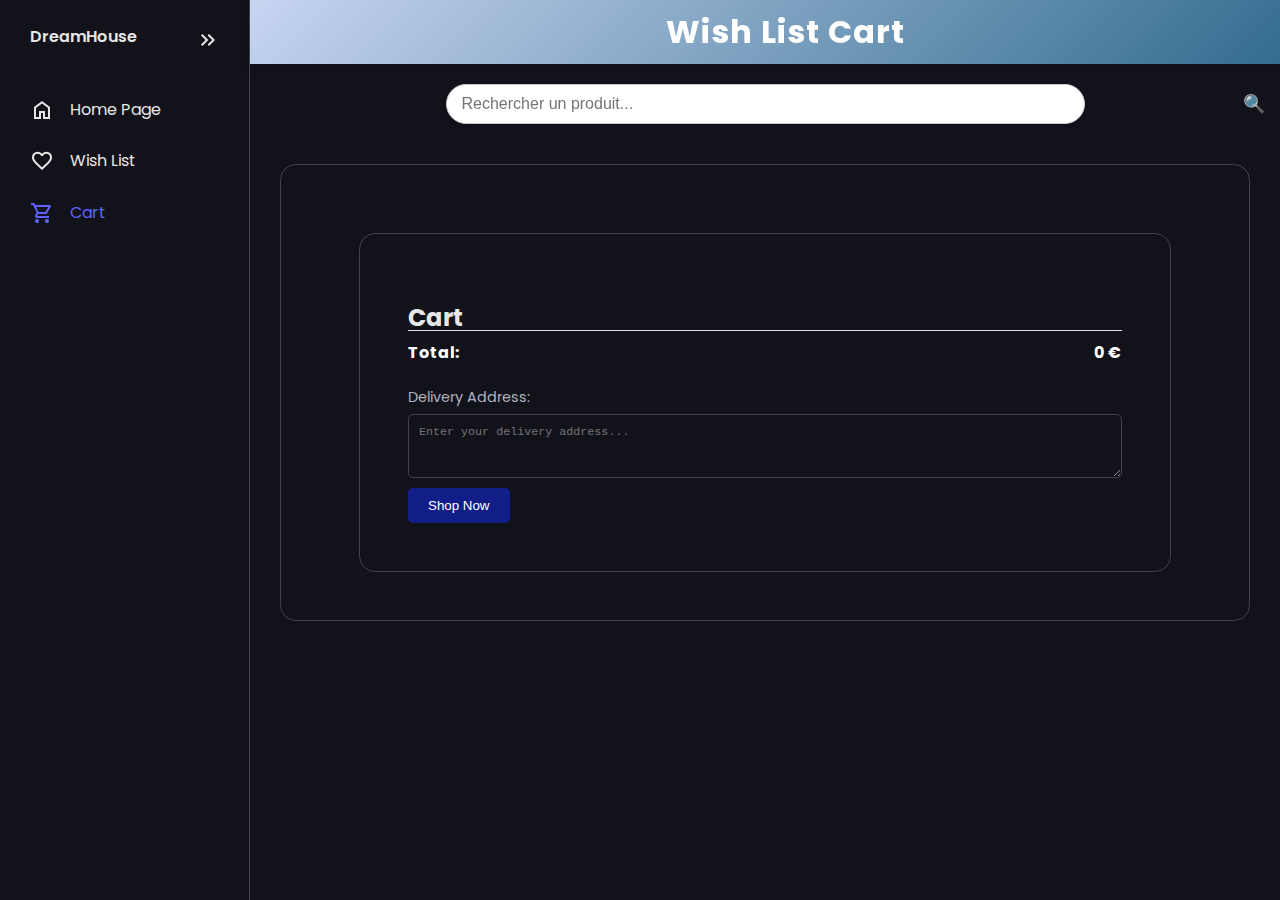
<file: HTML/CART.html>
<!DOCTYPE html>
<html lang="en">
<head>
    <meta charset="UTF-8">
    <meta name="viewport" content="width=device-width, initial-scale=1.0">
    <link rel="stylesheet" href="https://fonts.googleapis.com/icon?family=Material+Icons">
    <link rel="stylesheet" href="../CSS/CART.css">
    <title>CART</title>
</head>
<body>
    <!--------------------------------------THE-NAV-BAR-------------------------------------->
    <nav id="sidebar">
       <ul>
        <li>
            <span class="logo">DreamHouse</span>
            <button id="toggle-btn" class="rotate">
                <svg xmlns="http://www.w3.org/2000/svg" height="24px" viewBox="0 -960 960 960" width="24px" fill="#e8eaed"><path d="M440-240 200-480l240-240 56 56-183 184 183 184-56 56Zm264 0L464-480l240-240 56 56-183 184 183 184-56 56Z"/></svg>
            </button>
        </li>
        <li>
            <a href="../HTML/HOMEPAGE.html"> 
                <svg xmlns="http://www.w3.org/2000/svg" height="24px" viewBox="0 -960 960 960" width="24px" fill="#e8eaed"><path d="M240-200h120v-240h240v240h120v-360L480-740 240-560v360Zm-80 80v-480l320-240 320 240v480H520v-240h-80v240H160Zm320-350Z"/></svg>
               <span>Home Page</span>
            </a>
        </li>
        <li>
            <a href="../HTML/WISHLIST.html">
                <svg xmlns="http://www.w3.org/2000/svg" height="24px" viewBox="0 -960 960 960" width="24px" fill="#e8eaed"><path d="m480-120-58-52q-101-91-167-157T150-447.5Q111-500 95.5-544T80-634q0-94 63-157t157-63q52 0 99 22t81 62q34-40 81-62t99-22q94 0 157 63t63 157q0 46-15.5 90T810-447.5Q771-395 705-329T538-172l-58 52Zm0-108q96-86 158-147.5t98-107q36-45.5 50-81t14-70.5q0-60-40-100t-100-40q-47 0-87 26.5T518-680h-76q-15-41-55-67.5T300-774q-60 0-100 40t-40 100q0 35 14 70.5t50 81q36 45.5 98 107T480-228Zm0-273Z"/></svg>
               <span>Wish List</span>
            </a>
        </li>
        <li class="active">
            <a href="../HTML/CART.html">
                <svg xmlns="http://www.w3.org/2000/svg" height="24px" viewBox="0 -960 960 960" width="24px" fill="#e8eaed"><path d="M280-80q-33 0-56.5-23.5T200-160q0-33 23.5-56.5T280-240q33 0 56.5 23.5T360-160q0 33-23.5 56.5T280-80Zm400 0q-33 0-56.5-23.5T600-160q0-33 23.5-56.5T680-240q33 0 56.5 23.5T760-160q0 33-23.5 56.5T680-80ZM246-720l96 200h280l110-200H246Zm-38-80h590q23 0 35 20.5t1 41.5L692-482q-11 20-29.5 31T622-440H324l-44 80h480v80H280q-45 0-68-39.5t-2-78.5l54-98-144-304H40v-80h130l38 80Zm134 280h280-280Z"/></svg>
               <span>Cart</span>
            </a>
        </li>
       </ul>
    </nav>
    <!--------------------------------------THE-MAIN-------------------------------------->
    <main>
        <!--------------------------------------THE-HEADER-------------------------------------->
        <header>
            <h1>Wish List Cart</h1>
        </header>

        <!--------------------------------------THE-SEARCH-BAR-------------------------------------->
        <div class="search-container">
            <input type="text" id="search" placeholder="Rechercher un produit..." oninput="filterProducts()">
        </div>
        <!--------------------------------------THE-MAIN-CONTENT-------------------------------------->
        <div class="container">
            <div class="container">
             <!--------------------------------------THE-PRODUCTS-------------------------------------->
             <div class="products" id="product-list">
                 <!------------PRODUCTS-GENERATED-BY-JS------------>
             </div>

             <!--------------------------------------THE-CART-------------------------------------->
             <div class="cart" id="cart">
                 <h2>Cart</h2>
                 <div id="cart-items"></div>
                 <div class="cart-summary">
                     <span>Total:</span> <span id="cart-total">0 €</span>
                 </div>
                 <div class="delivery-address">
                    <label for="delivery-address">Delivery Address:</label>
                    <textarea id="delivery-address" placeholder="Enter your delivery address..." rows="3"></textarea>
                </div>
                 <button onclick="confirmPurchase()">Shop Now</button>
             </div>
            </div>
        </div>
    </main>
    <script src="../JS/CART.js"></script>
</body>
</html>
</file>
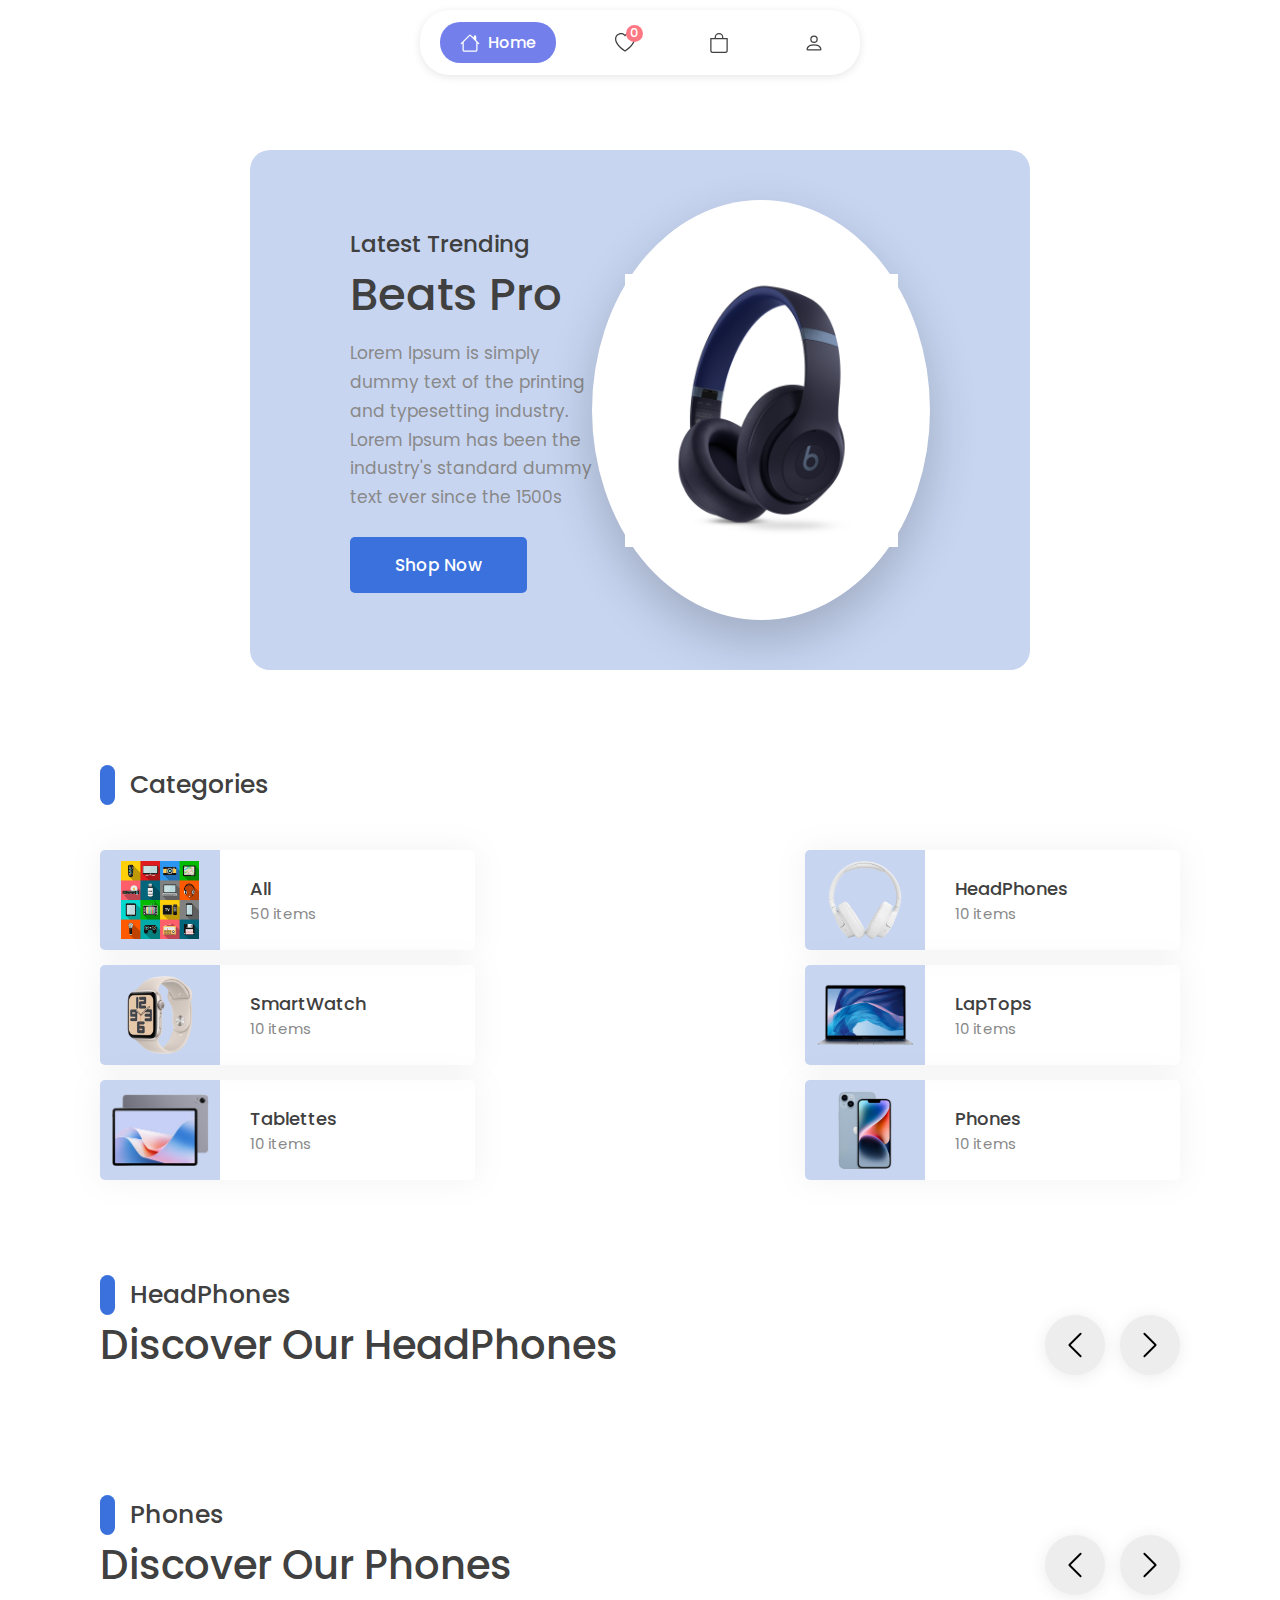
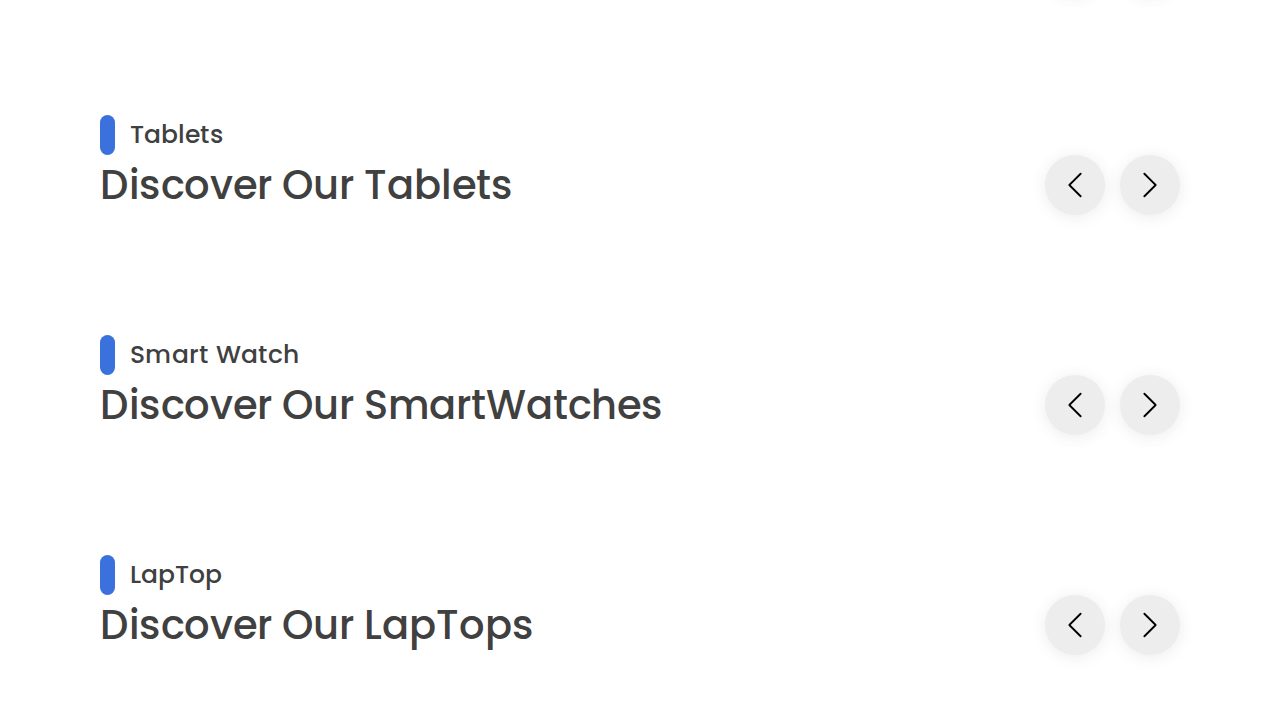
<file: HTML/HOMEPAGE.html>
<!DOCTYPE html>
<html lang="en">
<head>
    <meta charset="UTF-8">
    <meta name="viewport" content="width=device-width, initial-scale=1.0">
    <title>CLIENT</title>
    <link rel="stylesheet" href="../CSS/client.css">
</head>
<body>
    <nav class="navbar-outer-container">
        <div class="navbar-container">
            <div class="navbar">
                <a href="#" class="nav-item home-button active">
                    <svg xmlns="http://www.w3.org/2000/svg" width="20" height="20" fill="currentColor" viewBox="0 0 16 16">
                        <path d="M8.707 1.5a1 1 0 0 0-1.414 0L.646 8.146a.5.5 0 0 0 .708.708L2 8.207V13.5A1.5 1.5 0 0 0 3.5 15h9a1.5 1.5 0 0 0 1.5-1.5V8.207l.646.647a.5.5 0 0 0 .708-.708L13 5.793V2.5a.5.5 0 0 0-.5-.5h-1a.5.5 0 0 0-.5.5v1.293L8.707 1.5ZM13 7.207V13.5a.5.5 0 0 1-.5.5h-9a.5.5 0 0 1-.5-.5V7.207l5-5 5 5Z"/>
                    </svg>
                    <span>Home</span>
                </a>
                <a href="../HTML/WISHLIST.html" class="nav-item" id="wishlist-link">
                    <svg xmlns="http://www.w3.org/2000/svg" width="20" height="20" fill="currentColor" class="bi bi-heart" viewBox="0 0 16 16">
                        <path d="m8 2.748-.717-.737C5.6.281 2.514.878 1.4 3.053c-.523 1.023-.641 2.5.314 4.385.92 1.815 2.834 3.989 6.286 6.357 3.452-2.368 5.365-4.542 6.286-6.357.955-1.886.838-3.362.314-4.385C13.486.878 10.4.28 8.717 2.01zM8 15C-7.333 4.868 3.279-3.04 7.824 1.143q.09.083.176.171a3 3 0 0 1 .176-.17C12.72-3.042 23.333 4.867 8 15"/>
                    </svg>
                    <span class="count-badge">0</span>
                </a>
                <a href="../HTML/CART.html" class="nav-item" id="cart-link">
                    <svg xmlns="http://www.w3.org/2000/svg" width="20" height="20" fill="currentColor" class="bi bi-bag" viewBox="0 0 16 16">
                        <path d="M8 1a2.5 2.5 0 0 1 2.5 2.5V4h-5v-.5A2.5 2.5 0 0 1 8 1m3.5 3v-.5a3.5 3.5 0 1 0-7 0V4H1v10a2 2 0 0 0 2 2h10a2 2 0 0 0 2-2V4zM2 5h12v9a1 1 0 0 1-1 1H3a1 1 0 0 1-1-1z"/>
                    </svg>
                </a>
                <a href="#" class="nav-item">
                    <svg xmlns="http://www.w3.org/2000/svg" width="20" height="20" fill="currentColor" class="bi bi-person" viewBox="0 0 16 16">
                        <path d="M8 8a3 3 0 1 0 0-6 3 3 0 0 0 0 6m2-3a2 2 0 1 1-4 0 2 2 0 0 1 4 0m4 8c0 1-1 1-1 1H3s-1 0-1-1 1-4 6-4 6 3 6 4m-1-.004c-.001-.246-.154-.986-.832-1.664C11.516 10.68 10.289 10 8 10s-3.516.68-4.168 1.332c-.678.678-.83 1.418-.832 1.664z"/>
                    </svg>
                </a>
            </div>
        </div>
    </nav>

    <!-----------------------------Main----------------------------->
    <div id="product-page-body">
        <!-----------------------------TOP-SECTION----------------------------->
        <div id="product-top-container">
            <div id="product-top-wrapper">
                <div id="product-top-text-section">
                    <h1>Latest Trending</h1>
                    <h2>Beats Pro</h2>
                    <p>
                        Lorem Ipsum is simply dummy text of the printing and typesetting industry. Lorem Ipsum has been the industry's standard dummy text ever since the 1500s
                    </p>
                    <button class="blue-button">
                        Shop Now
                    </button>
                </div>
                <div id="product-top-image-section">
                    <img src="../PROJECT-PHOTOS/RANDOM/beats.jpg" alt="Beats HeadPhones">
                </div>
            </div>
        </div>
        <!-----------------------------PRODUCT-CATEGORIES----------------------------->
        <div id="product-category-container">
            <div id="product-category-text">
                <span class="blue-line"></span>
                <span class="section-category-text">Categories</span>
            </div>
            <div id="product-category-wrapper">
                <!-----------------------------ALL-CATEGORIES----------------------------->
                <a href="#">
                    <div class="product-category">
                        <div class="product-category-image-section">
                            <img src="../PROJECT-PHOTOS/RANDOM/all.jpg" alt="All Categories">
                        </div>
                        <div class="product-category-desc-section">
                            <span class="product-category-type">
                                All
                            </span>
                            <span class="product-category-number">
                                50 items
                            </span>
                        </div>
                    </div>
               </a>
                <!-----------------------------HEADPHONES----------------------------->
                <a href="#product-section-Headphones">
                    <div class="product-category">
                        <div class="product-category-image-section">
                            <img src="../PROJECT-PHOTOS/HEADPHONES/02.png" alt="HaedPhones">
                        </div>
                        <div class="product-category-desc-section">
                            <span class="product-category-type">
                                HeadPhones
                            </span>
                            <span class="product-category-number">
                                10 items
                            </span>
                        </div>
                    </div>
                </a>
                <!-----------------------------SMARTWATCH----------------------------->
                <a href="#product-section-SmartWatch">
                    <div class="product-category">
                        <div class="product-category-image-section">
                            <img src="../PROJECT-PHOTOS/SMARTWATCHES/06 (3).png" alt="SmartWatch">
                        </div>
                        <div class="product-category-desc-section">
                            <span class="product-category-type">
                                SmartWatch
                            </span>
                            <span class="product-category-number">
                                10 items
                            </span>
                        </div>
                    </div>
                </a>
                <!-----------------------------LAPTOP----------------------------->
                <a href="#product-section-Laptop">
                    <div class="product-category">
                        <div class="product-category-image-section">
                            <img src="../PROJECT-PHOTOS/LAPTOPS/01 (1).png" alt="LapTop">
                        </div>
                        <div class="product-category-desc-section">
                            <span class="product-category-type">
                                LapTops
                            </span>
                            <span class="product-category-number">
                                10 items
                            </span>
                        </div>
                    </div>
                </a>
                <!-----------------------------TABLETTE----------------------------->
                <a href="#product-section-Tablets">
                    <div class="product-category">
                        <div class="product-category-image-section">
                            <img src="../PROJECT-PHOTOS/TABLETTES/06 (4).png" alt="Tablette">
                        </div>
                        <div class="product-category-desc-section">
                            <span class="product-category-type">
                                Tablettes
                            </span>
                            <span class="product-category-number">
                                10 items
                            </span>
                        </div>
                    </div>
                </a>
                <!-----------------------------PHONE----------------------------->
                <a href="#product-section-Phones">
                    <div class="product-category">
                        <div class="product-category-image-section">
                            <img src="../PROJECT-PHOTOS/PHONES/03 (2).png" alt="Phone">
                        </div>
                        <div class="product-category-desc-section">
                            <span class="product-category-type">
                                Phones
                            </span>
                            <span class="product-category-number">
                                10 items
                            </span>
                        </div>
                    </div>
                </a>
            </div>
        </div>
        <!-----------------------------END-OF-PRODUCT-CATEGORIES----------------------------->
        <!-----------------------------PRODUCT-CARDS-SLIDESHOW----------------------------->
        <!-----------------------------HEADPHONES-SLIDESHOW----------------------------->
        <div class="product-section" id="product-section-Headphones">
            <div class="product-section-top-container">
                 <div class="section-category-container">
                     <div class="section-category-type">
                        <span class="blue-line"></span>
                        <span class="section-category-text">HeadPhones</span>
                     </div>
                     <h1>Discover Our HeadPhones</h1>
                 </div>
                 <div class="slideshow-buttons-container" data-slideshow="Headphones">
                      <button class="slideshow-buttons prev-button">
                         <svg xmlns="http://www.w3.org/2000/svg" width="30px" height="30px" fill="currentColor" class="bi bi-chevron-left" viewBox="0 0 16 16">
                            <path fill-rule="evenodd" d="M11.354 1.646a.5.5 0 0 1 0 .708L5.707 8l5.647 5.646a.5.5 0 0 1-.708.708l-6-6a.5.5 0 0 1 0-.708l6-6a.5.5 0 0 1 .708 0"/>
                         </svg>
                      </button>
                      <button class="slideshow-buttons next-button">
                         <svg xmlns="http://www.w3.org/2000/svg" width="30px" height="30px" fill="currentColor" class="bi bi-chevron-right" viewBox="0 0 16 16">
                            <path fill-rule="evenodd" d="M4.646 1.646a.5.5 0 0 1 .708 0l6 6a.5.5 0 0 1 0 .708l-6 6a.5.5 0 0 1-.708-.708L10.293 8 4.646 2.354a.5.5 0 0 1 0-.708"/>
                         </svg>
                      </button>
                 </div>
            </div>
            <div class="product-cards-container" id="headphonecard">
               <ul>
               </ul>
            </div>
        </div>
        <!-----------------------------PHONES-SLIDESHOW----------------------------->
            <div class="product-section" id="product-section-Phones">
                <div class="product-section-top-container">
                     <div class="section-category-container">
                         <div class="section-category-type">
                            <span class="blue-line"></span>
                            <span class="section-category-text">Phones</span>
                         </div>
                         <h1>Discover Our Phones</h1>
                     </div>
                     <div class="slideshow-buttons-container" data-slideshow="Phones">
                          <button class="slideshow-buttons prev-button">
                             <svg xmlns="http://www.w3.org/2000/svg" width="30px" height="30px" fill="currentColor" class="bi bi-chevron-left" viewBox="0 0 16 16">
                                <path fill-rule="evenodd" d="M11.354 1.646a.5.5 0 0 1 0 .708L5.707 8l5.647 5.646a.5.5 0 0 1-.708.708l-6-6a.5.5 0 0 1 0-.708l6-6a.5.5 0 0 1 .708 0"/>
                             </svg>
                          </button>
                          <button class="slideshow-buttons next-button">
                             <svg xmlns="http://www.w3.org/2000/svg" width="30px" height="30px" fill="currentColor" class="bi bi-chevron-right" viewBox="0 0 16 16">
                                <path fill-rule="evenodd" d="M4.646 1.646a.5.5 0 0 1 .708 0l6 6a.5.5 0 0 1 0 .708l-6 6a.5.5 0 0 1-.708-.708L10.293 8 4.646 2.354a.5.5 0 0 1 0-.708"/>
                             </svg>
                          </button>
                     </div>
                </div>
                <div class="product-cards-container" id="phonecard">
                   <ul>
                   </ul>
                </div>
            </div>
            <!-----------------------------TABLETS-SLIDESHOW----------------------------->
            <div class="product-section" id="product-section-Tablets">
                <div class="product-section-top-container">
                     <div class="section-category-container">
                         <div class="section-category-type">
                            <span class="blue-line"></span>
                            <span class="section-category-text">Tablets</span>
                         </div>
                         <h1>Discover Our Tablets</h1>
                     </div>
                     <div class="slideshow-buttons-container" data-slideshow="Tablets">
                          <button class="slideshow-buttons prev-button">
                             <svg xmlns="http://www.w3.org/2000/svg" width="30px" height="30px" fill="currentColor" class="bi bi-chevron-left" viewBox="0 0 16 16">
                                <path fill-rule="evenodd" d="M11.354 1.646a.5.5 0 0 1 0 .708L5.707 8l5.647 5.646a.5.5 0 0 1-.708.708l-6-6a.5.5 0 0 1 0-.708l6-6a.5.5 0 0 1 .708 0"/>
                             </svg>
                          </button>
                          <button class="slideshow-buttons next-button">
                             <svg xmlns="http://www.w3.org/2000/svg" width="30px" height="30px" fill="currentColor" class="bi bi-chevron-right" viewBox="0 0 16 16">
                                <path fill-rule="evenodd" d="M4.646 1.646a.5.5 0 0 1 .708 0l6 6a.5.5 0 0 1 0 .708l-6 6a.5.5 0 0 1-.708-.708L10.293 8 4.646 2.354a.5.5 0 0 1 0-.708"/>
                             </svg>
                          </button>
                     </div>
                </div>
                <div class="product-cards-container" id="tabletcard">
                   <ul>
                   </ul>
                </div>
            </div>
            <!-----------------------------SMARTWATCHES-SLIDESHOW----------------------------->
            <div class="product-section" id="product-section-SmartWatch">
                <div class="product-section-top-container">
                     <div class="section-category-container">
                         <div class="section-category-type">
                            <span class="blue-line"></span>
                            <span class="section-category-text">Smart Watch</span>
                         </div>
                         <h1>Discover Our SmartWatches</h1>
                     </div>
                     <div class="slideshow-buttons-container" data-slideshow="SmartWatch">
                          <button class="slideshow-buttons prev-button">
                             <svg xmlns="http://www.w3.org/2000/svg" width="30px" height="30px" fill="currentColor" class="bi bi-chevron-left" viewBox="0 0 16 16">
                                <path fill-rule="evenodd" d="M11.354 1.646a.5.5 0 0 1 0 .708L5.707 8l5.647 5.646a.5.5 0 0 1-.708.708l-6-6a.5.5 0 0 1 0-.708l6-6a.5.5 0 0 1 .708 0"/>
                             </svg>
                          </button>
                          <button class="slideshow-buttons next-button">
                             <svg xmlns="http://www.w3.org/2000/svg" width="30px" height="30px" fill="currentColor" class="bi bi-chevron-right" viewBox="0 0 16 16">
                                <path fill-rule="evenodd" d="M4.646 1.646a.5.5 0 0 1 .708 0l6 6a.5.5 0 0 1 0 .708l-6 6a.5.5 0 0 1-.708-.708L10.293 8 4.646 2.354a.5.5 0 0 1 0-.708"/>
                             </svg>
                          </button>
                     </div>
                </div>
                <div class="product-cards-container" id="smartwatchcard">
                   <ul>
                   </ul>
                </div>
            </div>
            <!-----------------------------LAPTOPS-SLIDESHOW----------------------------->
            <div class="product-section" id="product-section-Laptop">
                <div class="product-section-top-container">
                     <div class="section-category-container">
                         <div class="section-category-type">
                            <span class="blue-line"></span>
                            <span class="section-category-text">LapTop</span>
                         </div>
                         <h1>Discover Our LapTops</h1>
                     </div>
                     <div class="slideshow-buttons-container" data-slideshow="Laptop">
                          <button class="slideshow-buttons prev-button">
                             <svg xmlns="http://www.w3.org/2000/svg" width="30px" height="30px" fill="currentColor" class="bi bi-chevron-left" viewBox="0 0 16 16">
                                <path fill-rule="evenodd" d="M11.354 1.646a.5.5 0 0 1 0 .708L5.707 8l5.647 5.646a.5.5 0 0 1-.708.708l-6-6a.5.5 0 0 1 0-.708l6-6a.5.5 0 0 1 .708 0"/>
                             </svg>
                          </button>
                          <button class="slideshow-buttons next-button">
                             <svg xmlns="http://www.w3.org/2000/svg" width="30px" height="30px" fill="currentColor" class="bi bi-chevron-right" viewBox="0 0 16 16">
                                <path fill-rule="evenodd" d="M4.646 1.646a.5.5 0 0 1 .708 0l6 6a.5.5 0 0 1 0 .708l-6 6a.5.5 0 0 1-.708-.708L10.293 8 4.646 2.354a.5.5 0 0 1 0-.708"/>
                             </svg>
                          </button>
                     </div>
                </div>
                <div class="product-cards-container" id="laptopcard">
                   <ul>
                   </ul>
                </div>
            </div>
    </div>
    <script src="../JS/homepage.js"></script>
</body>
</html>
</file>
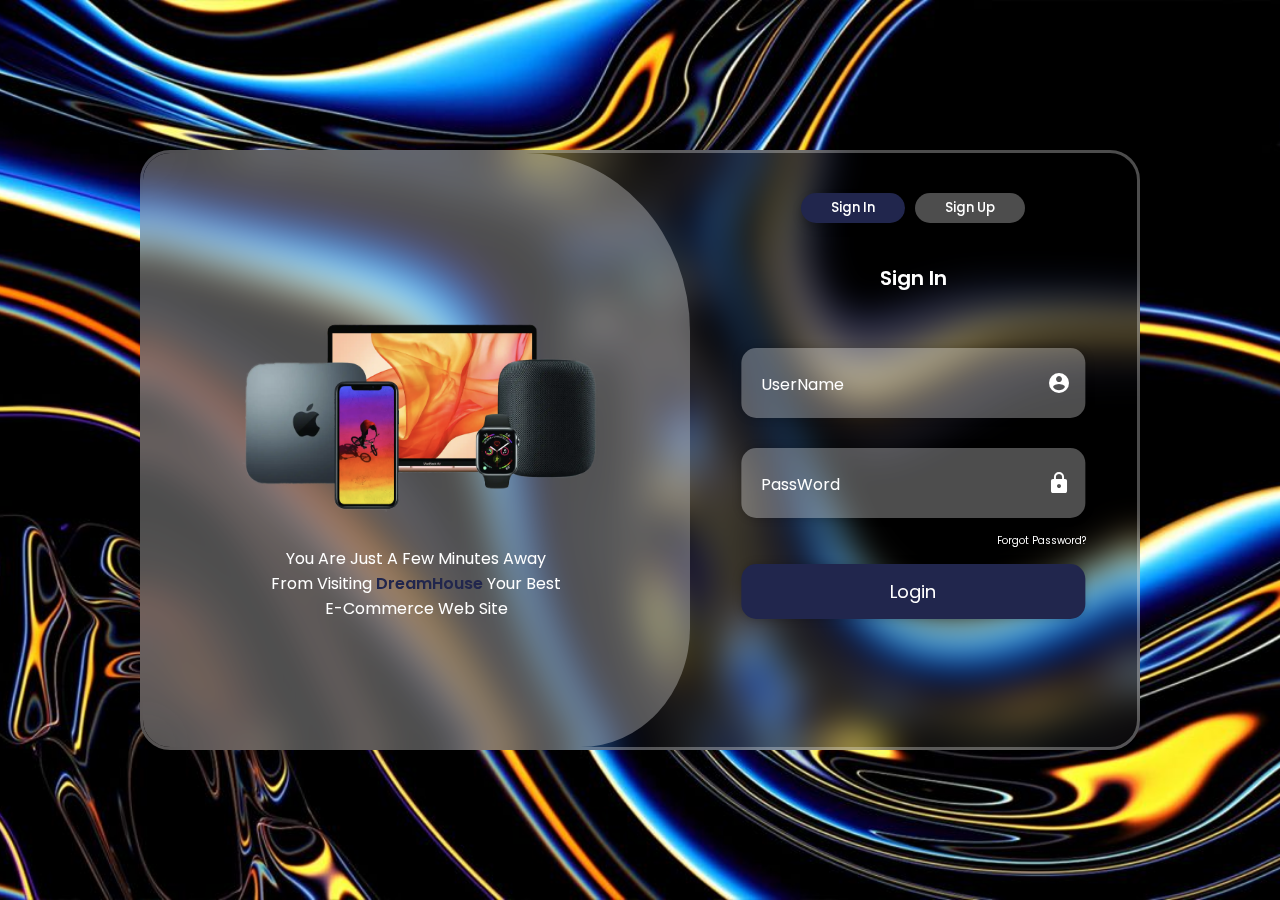
<file: HTML/LOGIN.html>
<!DOCTYPE html>
<html lang="en">
<head>
    <meta charset="UTF-8">
    <meta name="viewport" content="width=device-width, initial-scale=1.0">
    <title>Login Page</title>
    <!--BOXICONS-->
    <link rel="stylesheet" href="https://fonts.googleapis.com/icon?family=Material+Icons">
    <!--Link To STYLE CSS-->
    <link rel="stylesheet" href="../CSS/login.css">
</head>
<body>
    <div class="form-container">
        <div class="col col-1">
            <div class="image-layer">
               <img src="../PROJECT-PHOTOS/LOGIN/devices.2.png" class="form-image devices">
            </div>
            <p class="featured-words">You Are Just A Few Minutes Away From Visiting <span>DreamHouse</span> Your Best E-Commerce Web Site</p>
        </div>

        <div class="col col-2">
            <div class="btn-box">
                <button class="btn btn-1" id="login">Sign In</button>
                <button class="btn btn-2" id="register">Sign Up</button>
            </div>
            <!--LOGIN FORM CONTAINER-->
            <form class="login-form">
                <div class="form-title">
                    <span>Sign In</span>
                </div>
                <div class="form-inputs">
                    <div class="input-box">
                        <input type="text" name="username" class="input-field" placeholder="UserName" required>
                        <span class="material-icons icon">account_circle</span>
                    </div>
                    <div class="input-box">
                        <input type="password" name="password" class="input-field" placeholder="PassWord" required>
                        <span class="material-icons icon">lock</span>
                    </div>
                    <div class="forget-pass">
                        <a href="#">Forgot Password?</a>
                    </div>
                    <div class="input-box">
                        <button type="submit" onclick="loginhandeling(event)" class="input-submit" id="loginbtn">
                            <span>Login</span>
                        </button>
                    </div>
                </div>
            </form>
            <!--REGISTER FORM CONTAINER-->
            <form class="register-form">
                <div class="form-title">
                    <span>Create Account</span>
                </div>
                <div class="form-inputs">
                    <div class="input-box">
                        <input type="email" name="email" class="input-field" placeholder="Email" required>
                        <span class="material-icons icon">mail</span>
                    </div>
                    <div class="input-box">
                        <input type="text" name="username" class="input-field" placeholder="UserName" required>
                        <span class="material-icons icon">account_circle</span>
                    </div>
                    <div class="input-box">
                        <input type="password" name="password" class="input-field" placeholder="PassWord" required>
                        <span class="material-icons icon">lock</span>
                    </div>
                    <div class="input-box">
                        <button type="submit" onclick="registerHandler(event)" class="input-submit" id="registerbtn">
                            <span>Sign Up</span>
                        </button>
                    </div>
                </div>
            </form>
        </div>
    </div>
    <script src="../JS/login.js"></script>
    <script src="../JS/register.js"></script>

</body>
</html>
</file>
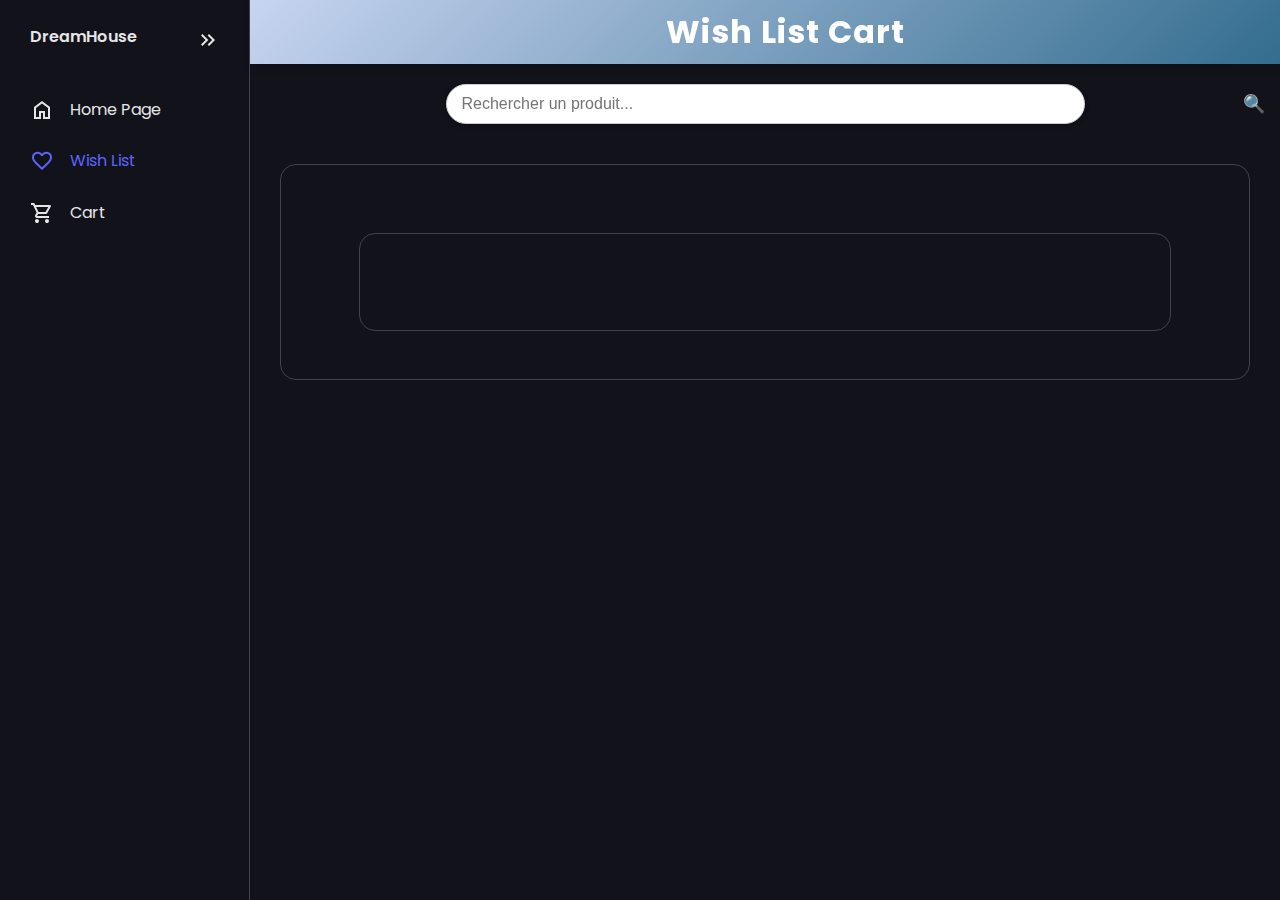
<file: HTML/WISHLIST.html>
<!DOCTYPE html>
<html lang="en">
<head>
    <meta charset="UTF-8">
    <meta name="viewport" content="width=device-width, initial-scale=1.0">
    <link rel="stylesheet" href="https://fonts.googleapis.com/icon?family=Material+Icons">
    <link rel="stylesheet" href="../CSS/WISHLIST.css">
    <title>CART</title>
</head>
<body>
    <!--------------------------------------THE-NAV-BAR-------------------------------------->
    <nav id="sidebar">
       <ul>
        <li>
            <span class="logo">DreamHouse</span>
            <button id="toggle-btn" class="rotate">
                <svg xmlns="http://www.w3.org/2000/svg" height="24px" viewBox="0 -960 960 960" width="24px" fill="#e8eaed"><path d="M440-240 200-480l240-240 56 56-183 184 183 184-56 56Zm264 0L464-480l240-240 56 56-183 184 183 184-56 56Z"/></svg>
            </button>
        </li>
        <li>
            <a href="../HTML/HOMEPAGE.html"> 
                <svg xmlns="http://www.w3.org/2000/svg" height="24px" viewBox="0 -960 960 960" width="24px" fill="#e8eaed"><path d="M240-200h120v-240h240v240h120v-360L480-740 240-560v360Zm-80 80v-480l320-240 320 240v480H520v-240h-80v240H160Zm320-350Z"/></svg>
               <span>Home Page</span>
            </a>
        </li>
        <li class="active">
            <a href="../HTML/WISHLIST.html">
                <svg xmlns="http://www.w3.org/2000/svg" height="24px" viewBox="0 -960 960 960" width="24px" fill="#e8eaed"><path d="m480-120-58-52q-101-91-167-157T150-447.5Q111-500 95.5-544T80-634q0-94 63-157t157-63q52 0 99 22t81 62q34-40 81-62t99-22q94 0 157 63t63 157q0 46-15.5 90T810-447.5Q771-395 705-329T538-172l-58 52Zm0-108q96-86 158-147.5t98-107q36-45.5 50-81t14-70.5q0-60-40-100t-100-40q-47 0-87 26.5T518-680h-76q-15-41-55-67.5T300-774q-60 0-100 40t-40 100q0 35 14 70.5t50 81q36 45.5 98 107T480-228Zm0-273Z"/></svg>
               <span>Wish List</span>
            </a>
        </li>
        <li>
            <a href="../HTML/CART.html">
                <svg xmlns="http://www.w3.org/2000/svg" height="24px" viewBox="0 -960 960 960" width="24px" fill="#e8eaed"><path d="M280-80q-33 0-56.5-23.5T200-160q0-33 23.5-56.5T280-240q33 0 56.5 23.5T360-160q0 33-23.5 56.5T280-80Zm400 0q-33 0-56.5-23.5T600-160q0-33 23.5-56.5T680-240q33 0 56.5 23.5T760-160q0 33-23.5 56.5T680-80ZM246-720l96 200h280l110-200H246Zm-38-80h590q23 0 35 20.5t1 41.5L692-482q-11 20-29.5 31T622-440H324l-44 80h480v80H280q-45 0-68-39.5t-2-78.5l54-98-144-304H40v-80h130l38 80Zm134 280h280-280Z"/></svg>
               <span>Cart</span>
            </a>
        </li>
       </ul>
    </nav>
    <!--------------------------------------THE-MAIN-------------------------------------->
    <main>
        <!--------------------------------------THE-HEADER-------------------------------------->
        <header>
            <h1>Wish List Cart</h1>
        </header>
        <!--------------------------------------THE-SEARCH-BAR-------------------------------------->
            <div class="search-container">
                <input type="text" id="search" placeholder="Rechercher un produit..." oninput="filterProducts()">
            </div>
        <!--------------------------------------THE-MAIN-CONTENT-------------------------------------->
        <div class="container">
            <div class="container">
               <!--------------------------------------THE-PRODUCTS-------------------------------------->
             <div class="products" id="product-list">
                <!------------PRODUCTS-GENERATED-BY-JS------------>
             </div>
            </div>
        </div>
    </main>
    <script src="../JS/WISHLIST.js"></script>
</body>
</html>
</file>
<file: CSS/CART.css>
/*import the link to all fonts*/
@import url('https://fonts.googleapis.com/css2?family=Poppins:ital,wght@0,100;0,200;0,300;0,400;0,500;0,600;0,700;0,800;0,900;1,100;1,200;1,300;1,400;1,500;1,600;1,700;1,800;1,900&display=swap');

:root{
    --base-clr: #11121a;
    --line-clr: #42434a;
    --hover-clr: #222533;
    --text-clr: #e6e6e6;
    --accent-clr: #5e63ff;
    --secondary-text-clr: #b0b3c1;
}

*{
    margin: 0;
    padding: 0;
}

html{
    font-family: Poppins,'Segoe UI', Tahoma, Geneva, Verdana, sans-serif;
    line-height: 1.5rem;
}

body{
    min-height: 100vh;
    min-height: 100dvh;
    background-color: var(--base-clr);
    color: var(--text-clr);
    display: grid;
    grid-template-columns: auto 1fr;
}

/************************************SIDEBAR************************************/

#sidebar{
    box-sizing: border-box;
    height: 100vh;
    width: 250px;
    padding: 5px 1em;
    background-color: var(--base-clr);
    border-right: 1px solid var(--line-clr);
    position: sticky;
    top: 0;
    align-self: start;
    transition: 300ms ease-in-out;
    overflow: hidden;
    text-wrap: nowrap;
}

#sidebar.close{
    padding: 5px;
    width: 60px;
}

#sidebar li{
    list-style-type: none;
}

#sidebar > ul >li:first-child{
    display: flex;
    justify-content: flex-end;
    margin-bottom: 16px;
    .logo{
        font-weight: 600;
    }
}

#sidebar ul li.active a{
    color: var(--accent-clr);
    svg{
        fill: var(--accent-clr);
    }
}

#sidebar a,#sidebar .logo{
    border-radius: .5em;
    padding: .85em;
    text-decoration: none;
    color: var(--text-clr);
    display: flex;
    align-items: center;
    gap: 1em;
}

#sidebar svg{
    flex-shrink: 0;
    fill: var(--text-clr);
}

#sidebar a span{
    flex-grow: 1;
}

#sidebar a:hover{
    background-color: var(--hover-clr);
}

#toggle-btn{
    margin-left: auto;
    padding: 1em;
    border: none;
    border-radius: .5em;
    background: none;
    cursor: pointer;

    svg{
        transition: rotate 150ms ease;
    }
}

#toggle-btn:hover{
    background-color: var(--hover-clr);
}

.rotate svg:last-child{
    rotate: 180deg;
}

/************************************THE-MAIN************************************/

main {
    padding: 0;
    display: flex;
    flex-direction: column;
}

main p{
    color: var(--secondary-text-clr);
    margin-top: 5px;
    margin-bottom: 15px;
}

.container {
    margin-top: 20px;
    margin-left: min(30px, 7%);
    margin-right: min(30px, 7%);
    border: 1px solid var(--line-clr);
    border-radius: 1em;
    padding: min(3em,15%);
}

h2, p{
    margin-top: 1em;
}

/************************************THE-HEADER************************************/

header {
    width: 100%;
    margin: 0;
    padding: 20px;
    background: linear-gradient(135deg, #c7d5f1, #2e698b);
    color: white;
    text-align: center;
    box-shadow: 0px 4px 8px rgba(0, 0, 0, 0.1);
    position: sticky;
    top: 0;
    z-index: 100;
}

header h1 {
    margin: 0;
    font-size: 2em;
    font-weight: bold;
    letter-spacing: 1px;
}

/************************************THE-SEARCH-BAR************************************/

.search-container {
    padding: 0 min(30px, 7%);
    margin-top: 20px;
    display: flex;
    justify-content: center;
    align-items: center;
    margin-bottom: 20px;
    position: relative;
}

.search-container input[type="text"] {
    padding: 10px 40px 10px 15px; 
    margin: 0;
    width: 60%;
    border: 1px solid #ccc;
    border-radius: 20px; 
    box-shadow: 0 2px 5px rgba(0, 0, 0, 0.2);
    font-size: 16px;
    transition: all 0.3s ease; 
}

.search-container input[type="text"]:focus {
    outline: none;
    border-color: #4CAF50;
    box-shadow: 0 4px 8px rgba(0, 0, 0, 0.2);
}

/***********************THE-SEARCH-ICON************************/
.search-container::before {
    content: "\1F50D"; /* Unicode for magnifying glass */
    font-size: 18px;
    color: #888;
    position: absolute;
    right: 15px; /* Align inside the input */
    top: 50%;
    transform: translateY(-50%);
    pointer-events: none; /* Prevent interaction */
}

/************************************THE-PRODUCTS************************************/
  
.products {
    display: grid;
    grid-template-columns: repeat(auto-fill, minmax(200px, 1fr));
    gap: 20px;
}
  
.product {
    padding: 15px;
    border-radius: 8px;
    text-align: center;
    border: 1px solid #ddd;
    transition: transform 0.3s ease;
    position: relative;
    background-color: #fefefe;
}
  
.product:hover {
    transform: scale(1.05);
}
  
.product img {
    max-width: 100%;
    border-radius: 8px;
}
  
.product h3 {
    color: #333;
}
  
.product p {
    color: #666;
}
  
button {
    padding: 10px 20px;
    margin-top: 10px;
    border: none;
    border-radius: 5px;
    background-color: #111e88;
    color: #fff;
    cursor: pointer;
    transition: background-color 0.3s;
}
  
button:hover {
    background-color: rgb(65,105,255);
}
  
.added-to-cart {
    position: absolute;
    top: 10px;
    right: 10px;
    background-color: blue;
    color: white;
    padding: 5px 10px;
    font-size: 12px;
    border-radius: 5px;
    font-weight: bold;
}


/************************************THE-CART************************************/
.cart {
    max-height: 500px;
    overflow-y: auto;
}
  
.cart-summary, .product-summary {
    display: flex;
    justify-content: space-between;
    padding: 10px 0;
    font-size: 1em;
    color: white;
    border-top: 1px solid #ddd;
}
  
.cart-summary {
    font-weight: bold;
}

.delivery-address {
    display: flex;
    flex-direction: column;
    margin-top: 10px;
    gap: 5px; /* Space between label and input */
}

.delivery-address label {
    font-size: 0.9em;
    color: var(--secondary-text-clr);
}

#delivery-address {
    padding: 10px;
    border: 1px solid var(--line-clr);
    border-radius: 5px;
    background-color: var(--base-clr);
    color: var(--text-clr);
    font-size: 0.9em;
    width: 100%; /* Matches cart width */
    box-sizing: border-box; /* Ensures padding doesn’t increase width */
    outline: none;
    transition: border-color 0.3s ease;
}

#delivery-address:focus {
    border-color: var(--accent-clr);
    background-color: var(--hover-clr);
}



.product-summary button {
    background-color: #ff4d4d;
    border: none;
    padding: 5px 10px;
    border-radius: 5px;
    color: white;
    cursor: pointer;
    font-size: 0.9em;
}
  
.product-summary button:hover {
    background-color: #ff3333;
}
</file>
<file: CSS/client.css>
@import url('https://fonts.googleapis.com/css2?family=Poppins:ital,wght@0,100;0,200;0,300;0,400;0,500;0,600;0,700;0,800;0,900;1,100;1,200;1,300;1,400;1,500;1,600;1,700;1,800;1,900&display=swap');

/*Root Variabels*/
:root{
    --color-primary:#7380ec;
    --color-danger:#ff7782;
    --color-succes:#41f1b6;
    --color-warning:#ffbb55;
    --color-white:#fff;
    --color-info-dark:#7d8da1;
    --color-info-light:#dce1eb;
    --color-dark:#363949;
    --color-light:rgba(132,139,200,0.18);
    --color-primary-variant:#111e88;
    --color-dark-variant:#677483;
    --color-background:#f6f6f9;
    --color-baby-blue: #e6f3ff;

    --card-border-radius: 2rem;
    --border-radius-1: 0.4rem;
    --border-radius-2: 0.8rem;
    --border-radius-3: 1.2rem;

    --card-padding: 1.8rem;
    --padding-1: 1.2rem;

    --box-shadow: 0 2rem 3rem var(--color-light);
}

*{
    font-family: 'Poppins', sans-serif;
    margin: 0;
    padding: 0;
}

body{
    background: white;
}

button{
    border: 0;
}

/******************NAVIGATION-BAR*******************/

.navbar-outer-container {
    position: fixed;
    top: 0;
    left: 0;
    width: 100%;
    background-color: white;
    z-index: 1000;
    padding: 10px 0;
}

.navbar-container {
    width: 85%;
    margin: 0 auto;
    display: flex;
    justify-content: center;
}

.navbar {
    background-color: white;
    padding: 12px 20px;
    border-radius: 30px;
    display: flex;
    align-items: center;
    justify-content: space-between;
    width: 100%;
    max-width: 400px;
    box-shadow: 0 2px 8px rgba(0, 0, 0, 0.1);
}

.nav-item {
    display: flex;
    align-items: center;
    gap: 8px;
    padding: 8px 16px;
    border-radius: 20px;
    cursor: pointer;
    color: rgb(64, 64, 64);
    transition: 0.3s ease-in-out;
    text-decoration: none;
    font-weight: 500;
    -webkit-font-smoothing: antialiased;
    font-size: 16px;
    position: relative;
}

.home-button {
    background-color: var(--color-primary);
    color: white !important;
    padding: 8px 20px;
    transition: background-color 0.3s ease-in-out;
}

.home-button:hover {
    background-color: #c7d5f1;
}

.nav-item:not(.home-button):hover {
    color: rgb(65,105,255);
}

.nav-item:not(.home-button).active {
    color: rgb(65,105,255);
}

.nav-item svg {
    width: 20px;
    height: 20px;
}

.nav-item span:not(.count-badge) {
    font-size: 16px;
}

.count-badge {
    background-color: var(--color-danger);
    width: 17px;
    height: 17px;
    border-radius: 50%;
    color: white;
    font-size: 13px;
    display: flex;
    justify-content: center;
    align-items: center;
    position: absolute;
    top: 0;
    right: 8px;
}

/* Making the navbar responsive */
@media (max-width: 480px) {
    .navbar-container {
        width: 90%;
    }

    .navbar {
        border-radius: 20px;
        padding: 8px 12px;
    }
    
    .nav-item {
        padding: 6px 12px;
    }
    
    .home-button {
        padding: 6px 16px;
    }
    
    .nav-item svg {
        width: 18px;
        height: 18px;
    }
    
    .nav-item span:not(.count-badge) {
        font-size: 14px;
    }
}
/******************PRODUCT-PAGE-MAIN-BODY*******************/

#product-page-body{
   padding: 0 100px;
}

/******************TOP-SECTION-OF-MAIN-BODY*******************/

#product-top-container{
   padding: 150px;
   padding-bottom: 50px;
   display: flex;
   justify-content: center;
}
#product-top-wrapper{
    background-color: #c7d5f1;
    width: 100%;
    height: 320px;
    overflow: hidden;
    padding: 100px;
    border-radius: 20px;
    display: flex;
    flex-direction: row;
    place-items: center;
    justify-content: space-between;
}

#product-top-text-section{
    width: 52%;
}

#product-top-text-section h1{
    color: rgb(64,64,64);
    font-size: 23px;
    font-weight: 500;
    -webkit-font-smoothing: antialiased;
}

#product-top-text-section h2{
    color: rgb(64,64,64);
    font-size: 45px;
    font-weight: 500;
}

#product-top-text-section p{
    color: rgb(137,137,137);
    font-size: 17px;
    margin-top: 10px;
    margin-bottom: 25px;
    line-height: 1.7;
}

.blue-button{
    background-color: #3b71dc;
    color: white;
    font-size: 16px;
    font-weight: 500;
    -webkit-font-smoothing: antialiased;
    transition: 0.3s ease-in-out;
}

.blue-button:hover{
    background-color: rgb(102, 136, 240);
}

#product-top-text-section button{
    padding: 15px 45px;
    border-radius: 5px;
    font-size: 17px;
}

#product-top-image-section{
    background-color: white;
    width: 420px;
    height: 420px;
    border-radius: 100%;
    display: flex;
    justify-content: center;
    place-items: center;
    box-shadow: 0 20px 50px rgba(0,0,0,0.2);
}

#product-top-image-section img{
    height: 65%;
    width: auto;
}

#product-top-image-section img:hover{
    animation: shake 0.5s linear infinite;
    cursor: pointer;
}

@keyframes shake {
    0%{
        transform: rotate(0deg);
    }
    25%{
        transform: rotate(3deg);
    }
    50%{
        transform: rotate(0deg);
    }
    75%{
        transform: rotate(-3deg);
    }
    100%{
        transform: rotate(0deg);
    }
}

/******************PRODUCT-CATEGORY-SECTION*******************/

#product-category-container{
    margin-top: 45px;
}

#product-category-text{
    margin-bottom: 45px;
    display: flex;
    place-items: center;
}

#product-category-container #product-category-wrapper a{
    text-decoration: none;
}

.blue-line{
    height: 40px;
    width: 15px;
    margin-right: 15px;
    background-color: #3b71dc;
    border-radius: 20px;
}

.section-category-text{
    color: rgb(64, 64, 64);
    font-weight: 500;
    font-size: 25px;
}

#product-category-wrapper{
    display: flex;
    justify-content: space-between;
    width: 100%;
    flex-wrap: wrap;
}

.product-category{
    width: 375px;
    height: 100px;
    overflow: hidden;
    display: flex;
    justify-content: start;
    place-items: center;
    border-radius: 5px;
    margin-bottom: 15px;
    box-shadow: 0 0 30px rgba(129,129,129,0.1);
    transition: 0.3s ease-in-out;
}

.product-category:hover{
    transform: scale(1.1);
    cursor: pointer;
}

.product-category-image-section{
    background-color: #c7d5f1;
    display: flex;
    justify-content: center;
    place-items: center;
    padding: 10px;
    width: calc(120px - 20px);
    height: calc(100% - 20px);
}

.product-category-image-section img{
    max-width: 97%;
    max-height: 97%;
    object-fit: contain;
}

.product-category-desc-section{
    display: flex;
    flex-direction: column;
    justify-content: center;
    padding-left: 30px;
    height: 100%;
    flex-grow: 1;
}

.product-category-desc-section .product-category-type{
    color: rgb(64, 64, 64);
    font-weight: 500;
    font-size: 18px;
}

.product-category-desc-section .product-category-number{
    color: rgb(137, 137, 137);
    font-size: 15px;
}

/******************PRODUCTS-SECTION*******************/

.product-section{
    text-align: center;
    margin-top: 80px;
    margin-bottom: 20px;
}

.product-section-top-container{
    display: flex;
    flex-direction: row;
    justify-content: space-between;
    place-items: center;
}

.section-category-container{
    display: block;
}

.section-category-type{
    display: flex;
    place-items: center;

}

.section-category-container h1{
    color: rgb(64, 64, 64);
    font-size: 40px;
    font-weight: 500;
    text-align: left;
    margin-bottom: 40px;
}

.slideshow-buttons-container{
    display: flex;
    flex-direction: row;
}

.slideshow-buttons{
    background-color: rgb(237, 237, 237);
    border-radius: 50%;
    width: 60px;
    height: 60px;
    display: flex;
    justify-content: center;
    place-items: center;
    box-shadow: 0 2px 15px rgba(71,71,71,0.1);
}

.prev-button{
    margin-right: 15px;
}

.product-cards-container{
    width: 100%;
    display: flex;
    justify-content: start;
}

.product-cards-container ul{
    display: flex;
    flex-direction: row;
    flex-wrap: wrap;
    list-style: none;
}

.product-cards-container .product-card{
    background-color: white;
    border-radius: 10px;
    box-shadow: 0 0 30px rgba(71,71,71,0.1);
    text-align: center;
    overflow: hidden;
    transition: 0.8s ease-in-out;
    width: 0;
    height: 0;
}

.product-card.active {
    width: 260px;
    height: 379px;
}


.product-cards-container .product-card:hover{
    transform: scale(1.1);
}

.product-image-container{
    background-color: rgb(231,238,252);
    padding: 20px;
    height: 198px;
    display: flex;
    justify-content: center;
    place-items: center;
    position: relative;
}

.product-image-container img{
    max-width:100%;
    height: 100%;
    object-fit: contain;
}

.product-image-container .heart-button{
    background: white;
    color: rgb(64,64,64);
    border-radius: 50%;
    display: flex;
    justify-content: center;
    place-items: center;
    padding: 8px;
    cursor: pointer;
    position: absolute;
    top: 10px;
    right: 10px;
}

.product-image-container .heart-button svg{
    stroke:rgb(64, 64, 64);
    fill: none;
}

.product-image-container .heart-button.active svg{
    stroke: var(--color-danger);
    fill: var(--color-danger);
}

.product-text-container h1{
    color: #333;
    font-size: 19px;
    font-weight: 500;
    margin-bottom: 8px;
}

.product-text-container p{
    color: rgb(102, 102, 102);
    font-size: 20px;
    font-weight: 400;
    margin-bottom: 8px;
}

.product-text-container p:last-of-type {
    font-size: 12px;
    color: #555; 
}
</file>
<file: CSS/login.css>
/* POPPINS FONT*/
@import url('https://fonts.googleapis.com/css2?family=Poppins:ital,wght@0,100;0,200;0,300;0,400;0,500;0,600;0,700;0,800;0,900;1,100;1,200;1,300;1,400;1,500;1,600;1,700;1,800;1,900&display=swap');

/********************BASE********************/
*{
    margin: 0;
    padding: 0;
    box-sizing: border-box;
    font-family: 'Poppins', sans-serif;
}

/********************BODY********************/

body{
    background: url("../PROJECT-PHOTOS/LOGIN/finalbg.jpg");
    background-position: center;
    background-size: cover;
    background-repeat: no-repeat;
    display: flex;
    align-items: center;
    justify-content: center;
    min-height: 100vh;
    padding: 0 20px;
    color: rgb(211, 26, 57);
}

/********************FORM********************/

.form-container{
    display: flex;
    width: 1000px;
    height: 600px;
    border: 3px solid rgba(255,255,255,0.3);
    border-radius: 30px;
    backdrop-filter: blur(20px);
    overflow: hidden;
}

/********************FIRST-COLUMN********************/

.col-1{
    display: flex;
    align-items: center;
    justify-content: center;
    flex-direction: column;
    width: 55%;
    background: rgba(255,255,255,0.3);
    backdrop-filter: blur(30px);
    border-radius: 0 30% 20% 0;
    transition: border-radius .3s;
}

.image-layer{
    position: relative;
}

.form-image{
    width: 400px;
    position: relative;
    left: 0;
    width: 400px;
}

/********************FEATURED-WORDS********************/
.featured-words{
    text-align: center;
    color: #fff;
    width: 300px;
}

.featured-words span{
    font-weight: 600;
    color: #21264D;
}

/********************SECOND COLUMN********************/

.col-2{
    position: relative;
    width: 45%;
    padding: 20px;
    overflow: hidden;
}

.btn-box{
    display: flex;
    justify-content: center;
    gap: 10px;
    margin-top: 20px;
}

.btn{
    font-weight: 500;
    padding: 5px 30px;
    border: none;
    border-radius: 30px;
    background: rgba(255,255,255,0.3);
    color: #fff;
    box-shadow: 0 5px 10px rgba(0,0,0,0.2);
    cursor: pointer;
    transition: .2s;
}

.btn-1{
    background: #21264D;
}

.btn-1:hover{
    opacity: 0.85;
}

/********************LOGIN-FORM********************/
.login-form{
    position: absolute;
    left: 50%;
    transform: translateX(-50%);
    display: flex;
    flex-direction: column;
    align-items: center;
    width: 100%;
    padding: 0 4vw;
    transition: .3s;
}

/********************REGISTER-FORM********************/
.register-form{
    position: absolute;
    left: -50%;
    transform: translateX(-50%);
    display: flex;
    flex-direction: column;
    align-items: center;
    width: 100%;
    padding: 0 4vw;
    transition: .3s;
}

.register-form .form-title{
    margin-block: 40px 20px;
}

.form-title{
    margin: 40px 0;
    color: #fff;
    font-size: 20px;
    font-weight: 600;
}

.form-inputs{
    width: 100%;
}

.input-box{
    position: relative;
}

.input-field{
    width: 100%;
    height: 70px;
    padding: 0 20px;
    margin: 15px 0;
    font-size: 18px;
    color: #fff;
    background: rgba(255,255,255,0.3);
    border: none;
    border-radius: 15px;
    outline: none;
    backdrop-filter: blur(20px);
    box-shadow: 0 0 10px rgba(0,0,0,0.2);
}

::placeholder{
    color: #fff;
    font-size: 16px;
}

.input-box .icon{
    position: absolute;
    top: 50%;
    right: 15px;
    transform: translateY(-50%);
    color: #fff;
}

.forget-pass{
    display: flex;
    justify-content: right;
    gap: 5px;
}

.forget-pass a{
    color: #fff;
    text-decoration: none;
    font-size: 10px;
}

.input-submit{
    display: flex;
    align-items: center;
    justify-content: center;
    width: 100%;
    height: 70px;
    gap: 15px;
    height: 55px;
    padding: 0 20px;
    margin: 15px 0;
    font-size: 18px;
    color: #fff;
    background: #21264D;
    border: none;
    border-radius: 15px;
    box-shadow: 0 0 10px rgba(0,0,0,0.2);
    cursor: pointer;
    transition: .3s;
}

.input-submit:hover{
    gap: 15px; /* La flèche se déplace */
    transform: translateX(5px); /* Déplace légèrement le bouton */
    box-shadow: 0 8px 20px rgba(0, 0, 0, 0.3); /* Accentuation de l'ombre */
}
</file>
<file: CSS/WISHLIST.css>
/*import the link to all fonts*/
@import url('https://fonts.googleapis.com/css2?family=Poppins:ital,wght@0,100;0,200;0,300;0,400;0,500;0,600;0,700;0,800;0,900;1,100;1,200;1,300;1,400;1,500;1,600;1,700;1,800;1,900&display=swap');

:root{
    --base-clr: #11121a;
    --line-clr: #42434a;
    --hover-clr: #222533;
    --text-clr: #e6e6e6;
    --accent-clr: #5e63ff;
    --secondary-text-clr: #b0b3c1;
}

*{
    margin: 0;
    padding: 0;
}

html{
    font-family: Poppins,'Segoe UI', Tahoma, Geneva, Verdana, sans-serif;
    line-height: 1.5rem;
}

body{
    min-height: 100vh;
    min-height: 100dvh;
    background-color: var(--base-clr);
    color: var(--text-clr);
    display: grid;
    grid-template-columns: auto 1fr;
}

/************************************SIDEBAR************************************/

#sidebar{
    box-sizing: border-box;
    height: 100vh;
    width: 250px;
    padding: 5px 1em;
    background-color: var(--base-clr);
    border-right: 1px solid var(--line-clr);
    position: sticky;
    top: 0;
    align-self: start;
    transition: 300ms ease-in-out;
    overflow: hidden;
    text-wrap: nowrap;
}

#sidebar.close{
    padding: 5px;
    width: 60px;
}

#sidebar li{
    list-style-type: none;
}

#sidebar > ul >li:first-child{
    display: flex;
    justify-content: flex-end;
    margin-bottom: 16px;
    .logo{
        font-weight: 600;
    }
}

#sidebar ul li.active a{
    color: var(--accent-clr);
    svg{
        fill: var(--accent-clr);
    }
}

#sidebar a,#sidebar .logo{
    border-radius: .5em;
    padding: .85em;
    text-decoration: none;
    color: var(--text-clr);
    display: flex;
    align-items: center;
    gap: 1em;
}

#sidebar svg{
    flex-shrink: 0;
    fill: var(--text-clr);
}

#sidebar a span{
    flex-grow: 1;
}

#sidebar a:hover{
    background-color: var(--hover-clr);
}

#toggle-btn{
    margin-left: auto;
    padding: 1em;
    border: none;
    border-radius: .5em;
    background: none;
    cursor: pointer;

    svg{
        transition: rotate 150ms ease;
    }
}

#toggle-btn:hover{
    background-color: var(--hover-clr);
}

.rotate svg:last-child{
    rotate: 180deg;
}

/************************************THE-MAIN************************************/

main {
    padding: 0;
    display: flex;
    flex-direction: column;
}

main p{
    color: var(--secondary-text-clr);
    margin-top: 5px;
    margin-bottom: 15px;
}

.container {
    margin-top: 20px;
    margin-left: min(30px, 7%);
    margin-right: min(30px, 7%);
    border: 1px solid var(--line-clr);
    border-radius: 1em;
    padding: min(3em,15%);
}

h2, p{
    margin-top: 1em;
}

/************************************THE-HEADER************************************/

header {
    width: 100%;
    margin: 0;
    padding: 20px;
    background: linear-gradient(135deg, #c7d5f1, #2e698b);
    color: white;
    text-align: center;
    box-shadow: 0px 4px 8px rgba(0, 0, 0, 0.1);
    position: sticky;
    top: 0;
    z-index: 100;
}

header h1 {
    margin: 0;
    font-size: 2em;
    font-weight: bold;
    letter-spacing: 1px;
}

/************************************THE-SEARCH-BAR************************************/

.search-container {
    padding: 0 min(30px, 7%);
    margin-top: 20px;
    display: flex;
    justify-content: center;
    align-items: center;
    margin-bottom: 20px;
    position: relative;
}

.search-container input[type="text"] {
    padding: 10px 40px 10px 15px; 
    margin: 0;
    width: 60%;
    border: 1px solid #ccc;
    border-radius: 20px; 
    box-shadow: 0 2px 5px rgba(0, 0, 0, 0.2);
    font-size: 16px;
    transition: all 0.3s ease; 
}

.search-container input[type="text"]:focus {
    outline: none;
    border-color: #4CAF50;
    box-shadow: 0 4px 8px rgba(0, 0, 0, 0.2);
}

/***********************THE-SEARCH-ICON************************/
.search-container::before {
    content: "\1F50D"; /* Unicode for magnifying glass */
    font-size: 18px;
    color: #888;
    position: absolute;
    right: 15px; /* Align inside the input */
    top: 50%;
    transform: translateY(-50%);
    pointer-events: none; /* Prevent interaction */
}

/************************************SIDEBAR************************************/
  
.products {
    display: grid;
    grid-template-columns: repeat(auto-fill, minmax(200px, 1fr));
    gap: 20px;
}
  
.product {
    padding: 15px;
    border-radius: 8px;
    text-align: center;
    border: 1px solid #ddd;
    transition: transform 0.3s ease;
    position: relative;
    background-color: #fefefe;
}
  
.product:hover {
    transform: scale(1.05);
}
  
.product img {
    max-width: 100%;
    border-radius: 8px;
}
  
.product h3 {
    color: #333;
}
  
.product p {
    color: #666;
}
  
button {
    padding: 10px 20px;
    margin-top: 10px;
    border: none;
    border-radius: 5px;
    background-color: #111e88;
    color: #fff;
    cursor: pointer;
    transition: background-color 0.3s;
}
  
button:hover {
    background-color: rgb(65,105,255);
}
  
.added-to-cart {
    position: absolute;
    top: 10px;
    right: 10px;
    background-color: blue;
    color: white;
    padding: 5px 10px;
    font-size: 12px;
    border-radius: 5px;
    font-weight: bold;
}
</file>
